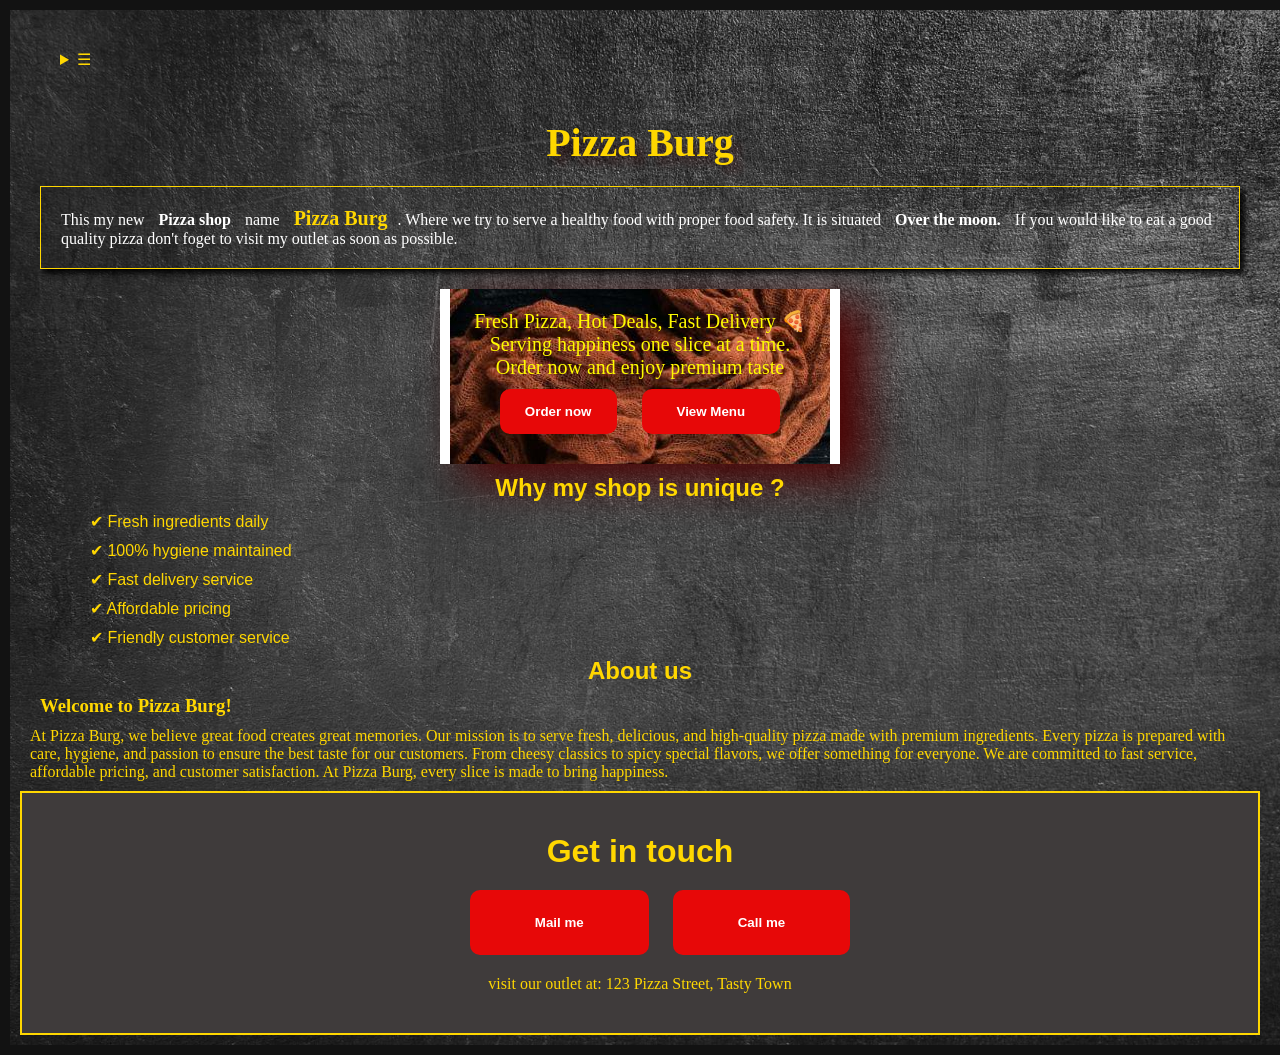
<file: index.html>
<!DOCTYPE html>
<html lang="en">

<head>
    <meta charset="UTF-8">
    <meta name="viewport" content="width=device-width, initial-scale=1.0">
    <title>Pizza Burg</title>
    <link rel="stylesheet" href="style.css">
</head>

<body>
    <nav>
        <details>
            <summary>&#9776;</summary>
            <ul>
                <li><a href="index.html">Home</a></li>
                <li><a href="menu.html">Menu</a></li>
                <li><a href="service.html">Services</a></li>
                <li><a href="feedback.html">Feedback</a></li>
                <li><a href="aboutus.html">About</a></li>
                <li><a href="login.html">Login</a></li>
            </ul>
        </details>
    </nav>
    <header class="index_heading">
        <h1>Pizza Burg</h1>
    </header>
    <div>
        <p class="main-text">This my new <strong>Pizza shop</strong> name <strong class="shop-name">Pizza Burg</strong>.
            Where we try to serve a healthy food with proper
            food safety. It is situated <strong>Over the moon.</strong> If you would like to eat a good quality pizza
            don't foget to visit my outlet as soon
            as possible.

        </p>
    </div>
    <main>
        <header>
            <div class="grab-atten">
                Fresh Pizza, Hot Deals, Fast Delivery 🍕 <br>
                Serving happiness one slice at a time.<br>
                Order now and enjoy premium taste <br>
                <button>Order now</button> <button><a class=" menu-btn" href="menu.html">View Menu</a></button>
            </div>
        </header>
        <section class="uniqueness">
            <h2 id="unique-deff">Why my shop is unique ?</h2>
            <p>
            <ul class="unique-list">
                <li>✔ Fresh ingredients daily</li>
                <li>✔ 100% hygiene maintained</li>
                <li>✔ Fast delivery service</li>
                <li>✔ Affordable pricing</li>
                <li>✔ Friendly customer service</li>
            </ul>
            </p>
        </section>
        <section>
            <h1 id="about-us">About us</h1>
            <p id="about-details">
            <h3>Welcome to Pizza Burg!</h3>
            At Pizza Burg, we believe great food creates great memories. Our mission is to serve fresh, delicious, and
            high-quality pizza made with premium ingredients.
            Every pizza is prepared with care, hygiene, and passion to ensure the best taste for our customers. From
            cheesy classics to spicy special flavors, we offer something for everyone.
            We are committed to fast service, affordable pricing, and customer satisfaction. At Pizza Burg, every slice
            is made to bring happiness.
            </p>
        </section>
    </main>
    <footer class="footer-section">
        <h1 id="contact">Get in touch</h1>
        <ul id="contact-list">
            <button>
                <li><a class="mail_and_tell" href="mailto:25afridfoisal00@gmail.com">Mail me </a></li>
            </button>
            <button>
                <li><a class="mail_and_tell" href="tel:+8801849667752">Call me</a></li>
            </button>
        </ul>
        <p>visit our outlet at: 123 Pizza Street, Tasty Town</p>
    </footer>
</body>

</html>
</file>
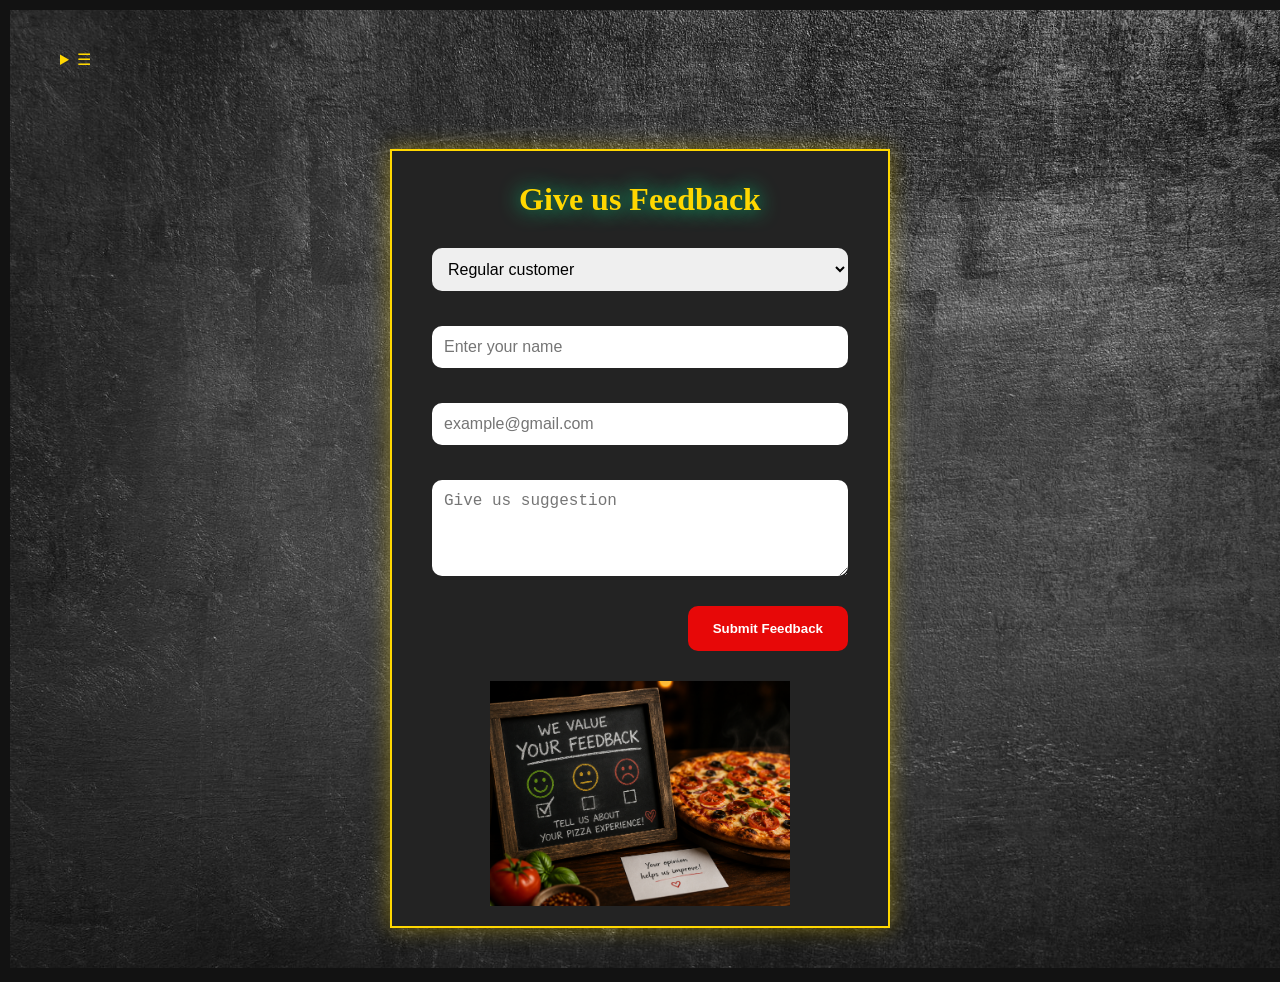
<file: feedback.html>
<!DOCTYPE html>
<html lang="en">

<head>
    <meta charset="UTF-8">
    <meta name="viewport" content="width=device-width, initial-scale=1.0">
    <title>Menu</title>
    <link rel="stylesheet" href="style.css">
</head>

<body>
    <nav>
        <details>
            <summary>&#9776;</summary>
            <ul>
                <li><a href="index.html">Home</a></li>
                <li><a href="menu.html">Menu</a></li>
                <li><a href="service.html">Services</a></li>
                <li><a href="feedback.html">Feedback</a></li>
                <li><a href="aboutus.html">About</a></li>
                <li><a href="login.html">Login</a></li>
            </ul>
        </details>
    </nav>
    <div class="feedback-form">
        <h1 class="feedback-head">Give us Feedback</h1>
        <form>
            <select name="" id="">
                <option value="">Regular customer</option>
                <option value="">Premium customer</option>
                <option value="">Elit customer</option>
                <option value="">chef</option>
            </select>
            <input type="text" placeholder="Enter your name">
            <input type="email" placeholder="example@gmail.com">
            <textarea name="" id="" rows="4" placeholder="Give us suggestion"></textarea>
        </form>
        <div class="btn-box">
            <button type="submit" id="form-btn">Submit Feedback</button>
        </div>
        <img src="./media/feedback.png" alt="" class="feed-image">
        
    </div>
</body>

</html>
</file>
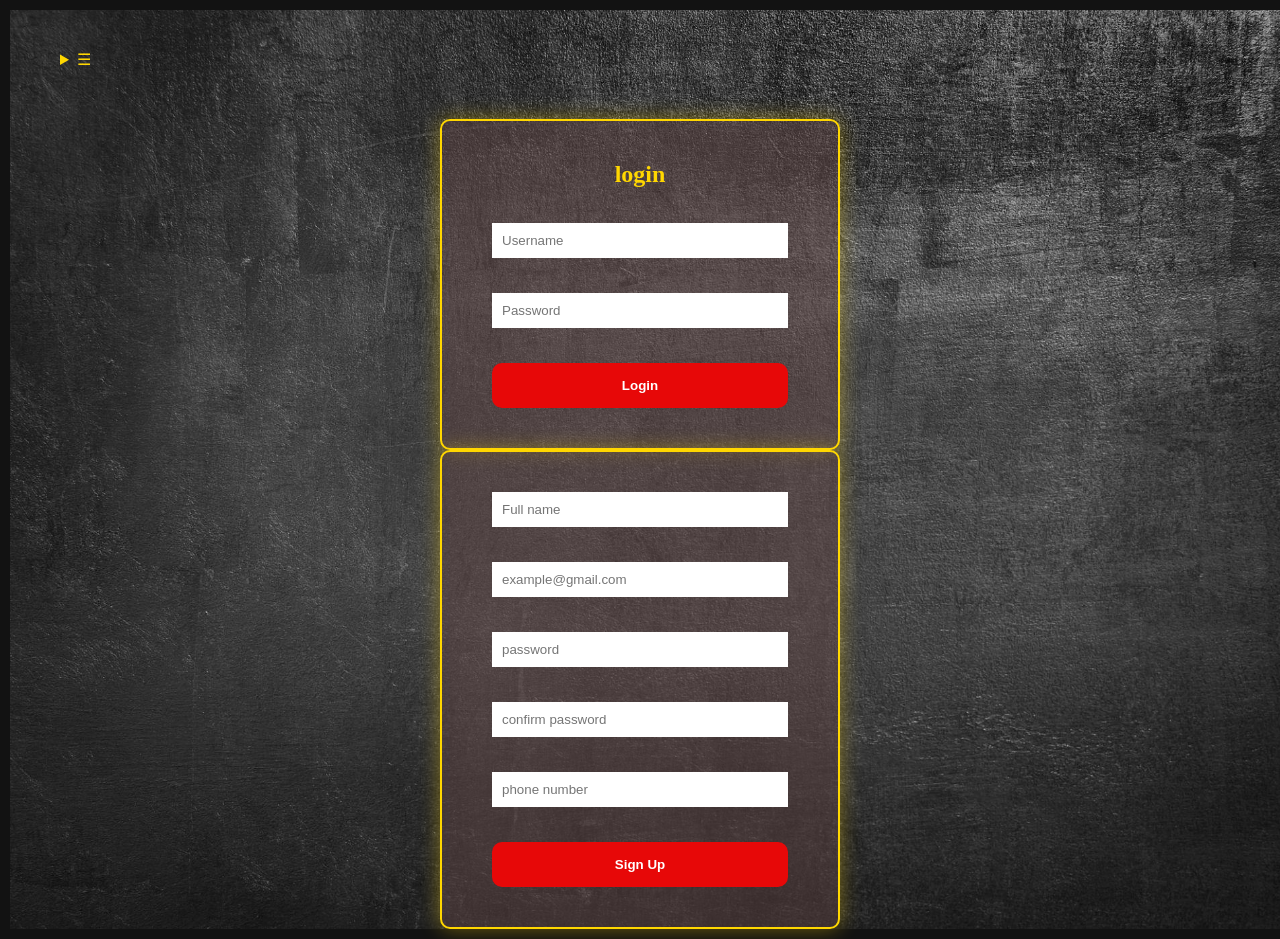
<file: login.html>
<!DOCTYPE html>
<html lang="en">

<head>
    <meta charset="UTF-8">
    <meta name="viewport" content="width=device-width, initial-scale=1.0">
    <title>Document</title>
    <link rel="stylesheet" href="style.css">
</head>

<body>
    <nav>
        <details>
            <summary>&#9776;</summary>
            <ul>
                <li><a href="index.html">Home</a></li>
                <li><a href="menu.html">Menu</a></li>
                <li><a href="service.html">Services</a></li>
                <li><a href="feedback.html">Feedback</a></li>
                <li><a href="aboutus.html">About</a></li>
                <li><a href="login.html">Login</a></li>
            </ul>
        </details>
    </nav>
    <div class="login">
        <section>
            <form>
                <h1 style="text-align: center; font-family: comic sans Ms">login</h1>
                <input type="text" placeholder="Username">
                <input type="password" placeholder="Password">
                <button type="submit">Login</button>
            </form>
        </section>
    </div>
    <div class="signup">
        <section>
            <form>
                <input type="text" placeholder="Full name">
                <input type="email" placeholder="example@gmail.com">
                <input type="password" placeholder="password">
                <input type="password" placeholder="confirm password">
                <input type="text" placeholder="phone number">
                <button type="submit">Sign Up</button>
            </form>
        </section>
    </div>
</body>

</html>
</file>
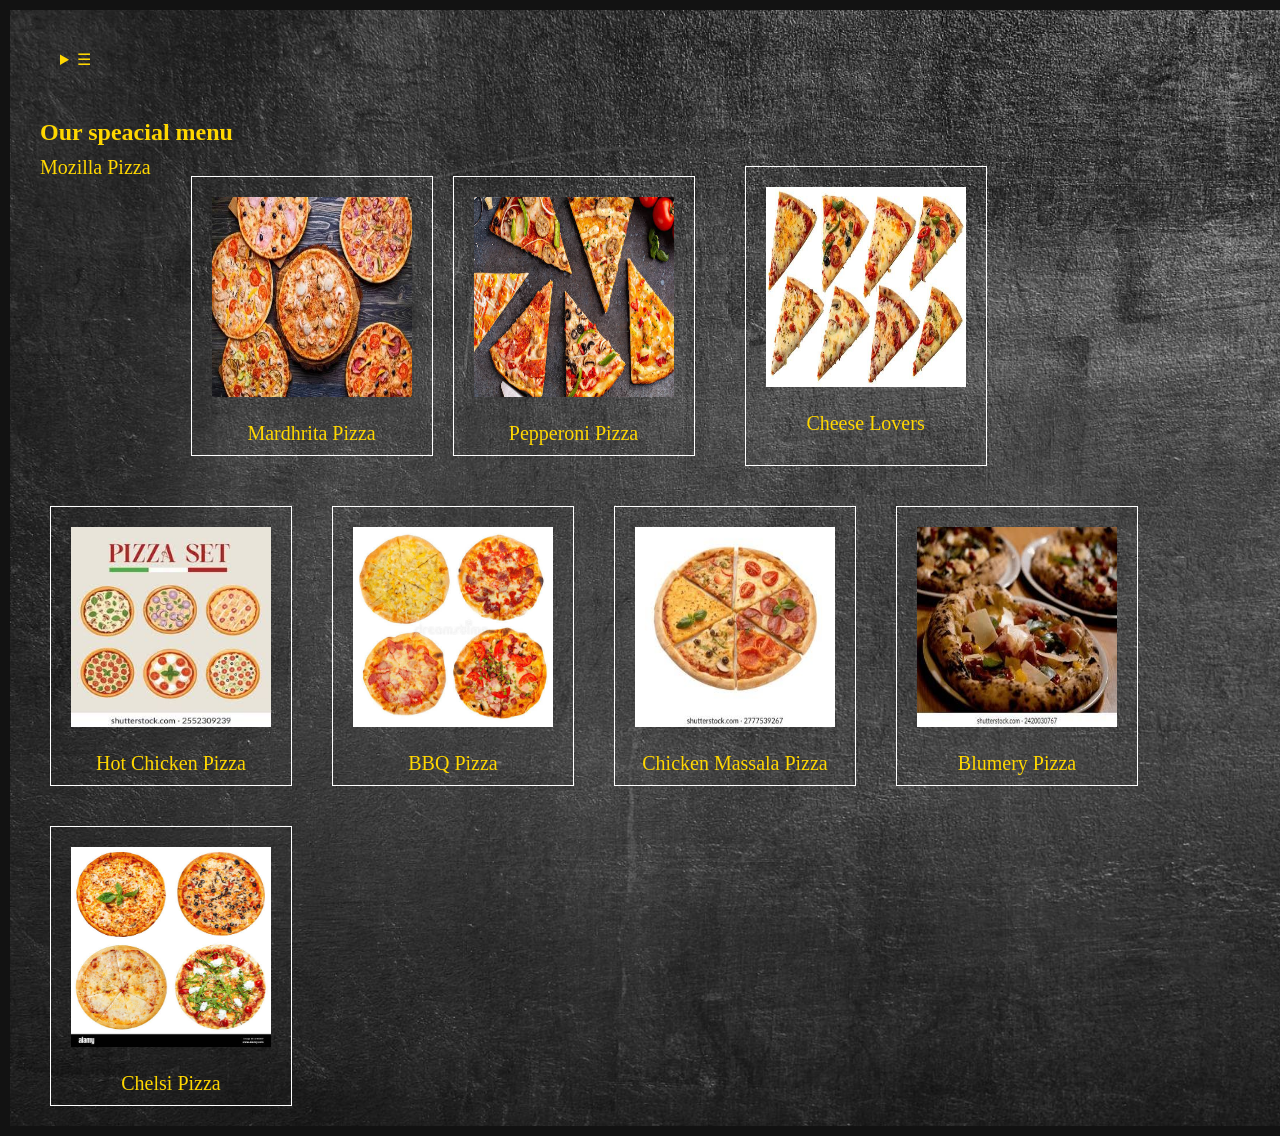
<file: menu.html>
<!DOCTYPE html>
<html lang="en">

<head>
    <meta charset="UTF-8">
    <meta name="viewport" content="width=device-width, initial-scale=1.0">
    <title>Our Pizza Menu</title>
    <link rel="stylesheet" href="style.css">
</head>

<body>
    <nav>
        <details>
            <summary>&#9776;</summary>
            <ul>
                <li><a href="index.html">Home</a></li>
                <li><a href="menu.html">Menu</a></li>
                <li><a href="service.html">Services</a></li>
                <li><a href="feedback.html">Feedback</a></li>
                <li><a href="aboutus.html">About</a></li>
                <li><a href="login.html">Login</a></li>
            </ul>
        </details>
    </nav>
    <main>
        <section>
            <h1>Our speacial menu</h1>
            <div class="card-container">
                <caption>
                    Mozilla Pizza
                </caption>
                <div class="mozila_pizza">

                    <div class="card-box">
                        <figure>
                            <img src="media/images (1).jpeg" width="100px" alt="Mardhrita Pizza">
                            <figcaption>Mardhrita Pizza</figcaption>
                        </figure>
                    </div>
                    <div class="card-box">
                        <figure>
                            <img src="media/images (2).jpeg" width="100px" alt="Pepperoni Pizza">
                            <figcaption>Pepperoni Pizza</figcaption>
                        </figure>
                    </div>
                </div>
                <div class="card-box">
                    <figure>
                        <img src="media/images (3).jpeg" width="200px" alt="Cheese Lovers">
                        <figcaption>Cheese Lovers</figcaption>
                    </figure>
                </div>
                <div class="card-box">
                    <figure>
                        <img src="media/images (4).jpeg" width="200px" alt="Hot Chicken Pizza">
                        <figcaption>Hot Chicken Pizza</figcaption>
                    </figure>
                </div>
                <div class="card-box">
                    <figure>
                        <img src="media/images (5).jpeg" width="200px" alt="BBQ Pizza">
                        <figcaption>BBQ Pizza</figcaption>
                    </figure>
                </div>
                <div class="card-box">
                    <figure>
                        <img src="media/images (6).jpeg" width="200px" alt="Chicken Massala Pizza">
                        <figcaption>Chicken Massala Pizza</figcaption>
                    </figure>
                </div>
                <div class="card-box">
                    <figure>
                        <img src="media/images (7).jpeg" width="200px" alt="blumery Pizza">
                        <figcaption>Blumery Pizza</figcaption>
                    </figure>
                </div>
                <div class="card-box">
                    <figure>
                        <img src="media/images.jpeg" width="200px" alt="Chelsi Pizza">
                        <figcaption>Chelsi Pizza</figcaption>
                    </figure>
                </div>
            </div>
        </section>
    </main>
</body>

</html>
</file>
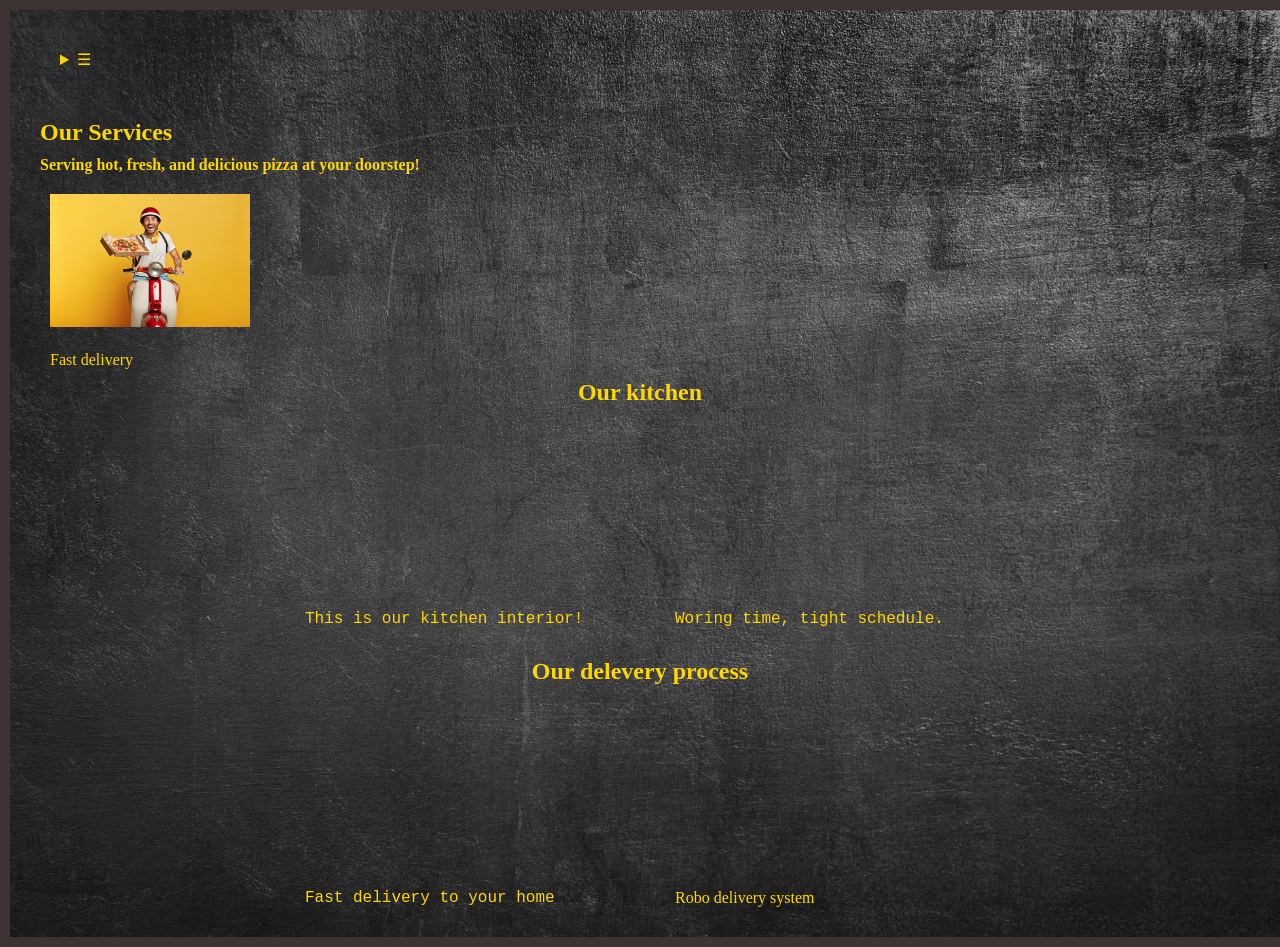
<file: service.html>
<!DOCTYPE html>
<html lang="en">

<head>
    <meta charset="UTF-8">
    <meta name="viewport" content="width=device-width, initial-scale=1.0">
    <title>Services</title>
    <link rel="stylesheet" href="style.css">
</head>

<body class="service-bg">
    <nav>
        <details>
            <summary>&#9776;</summary>
            <ul>
                <li><a href="index.html">Home</a></li>
                <li><a href="menu.html">Menu</a></li>
                <li><a href="service.html">Services</a></li>
                <li><a href="feedback.html">Feedback</a></li>
                <li><a href="aboutus.html">About</a></li>
                <li><a href="login.html">Login</a></li>
            </ul>
        </details>
    </nav>
    <main>
        <section>
            <h1 id="ser-hero">Our Services </h1>
            <strong>Serving hot, fresh, and delicious pizza at your doorstep!</strong>
            <figure>
                <img width="200"
                    src="media/happy-hard-working-handsome-male-driver-scooter-with-red-helmet-delivering-pizza_273609-31429.avif"
                    alt="delivery">
                <figcaption>Fast delivery</figcaption>
            </figure>

        </section>
        <section>
            <h2 class="video-heading">Our kitchen </h2>
            <div class="video-container">

                <figure class="all-video">
                    <iframe width="300" height="" src="https://www.youtube.com/embed/dyZn-vspZAo?si=YaN-0tfw3BDGxvL8"
                        title="YouTube video player" frameborder="0"
                        allow="accelerometer; autoplay; clipboard-write; encrypted-media; gyroscope; picture-in-picture; web-share"
                        referrerpolicy="strict-origin-when-cross-origin" allowfullscreen></iframe>
                    <figcaption class="vidoe-cap">This is our kitchen interior! </figcaption>
                </figure>
                <figure>
                    <iframe width="300" height="" src="https://www.youtube.com/embed/QeiXULJ9zK0?si=J06oHydC-mohar6k"
                        title="YouTube video player" frameborder="0"
                        allow="accelerometer; autoplay; clipboard-write; encrypted-media; gyroscope; picture-in-picture; web-share"
                        referrerpolicy="strict-origin-when-cross-origin" allowfullscreen></iframe>
                    <figcaption class="vidoe-cap">Woring time, tight schedule.</figcaption>
                </figure>
            </div>
        </section>
        <section>
            <h2 class="video-heading">Our delevery process</h2>
            <div class="video-container">
                <figure>
                    <iframe width="300" height="" src="https://www.youtube.com/embed/2c4Bl6KJ3nU?si=JAGcUBPrktVDdyA6"
                        title="YouTube video player" frameborder="0"
                        allow="accelerometer; autoplay; clipboard-write; encrypted-media; gyroscope; picture-in-picture; web-share"
                        referrerpolicy="strict-origin-when-cross-origin" allowfullscreen></iframe>
                    <figcaption class="vidoe-cap">Fast delivery to your home </figcaption>
                </figure>
                <figure>
                    <iframe width="300" height="" src="https://www.youtube.com/embed/pX4MJLoeXH8?si=cqXUo2jm-OlcBTaC"
                        title="YouTube video player" frameborder="0"
                        allow="accelerometer; autoplay; clipboard-write; encrypted-media; gyroscope; picture-in-picture; web-share"
                        referrerpolicy="strict-origin-when-cross-origin" allowfullscreen></iframe>
                    <figcaption>Robo delivery system </figcaption>
                </figure>
            </div>
        </section>
    </main>
</body>

</html>
</file>
<file: style.css>
body{
    background-color: #121212;
    color: gold;
    margin: 0;
    background-image: url(./media/index-bg-image.jpeg);
    background-repeat: no-repeat;
    background-size: cover;
    width: 100%;
    max-width: 1280px;
}

*{
    box-sizing: border-box;
    margin: 10px;
}
.index_heading{
    background-color: display;
    text-align:center;
    font-size: 20px;
    font-width: bolt;
    font-family: comic sans Ms;
    color: gold;
    text-shadow: 8px 8px 8px rgba(47, 5, 5, 0.5);
}

nav{
    /* background-color:rgb(30, 30, 29); */
    padding: 20px;
}

nav ul{
    list-style:none;
    display:flex;
    justify-content:center;
    flex-wrap: wrap;
    gap: 20px;
    margin:0;
    padding: 0;
}
nav ul li{
    
    border: 1px solid rgb(255, 255, 255);
    border-radius: 10px;
    background-color: red;
    transition: 0.3s;
    box-shadow: 0 4px 10px rgba(0,0,0,.4);
    cursor: pointer;
}
nav ul li:hover{
    background-color: rgb(252, 0, 0);
    border-radius: 15px;
    transform:translateY(-4px);
    box-shadow:0 10px 20px rgba(0,0,0,.4);
}
nav ul li a{
    display: block;
    justify-content: center;
    align-items: center;
    padding: 12px 24px;
    text-decoration: none;
    color: gold;
    font-size: 18px;
    font-weight: bold;
    letter-spacing: 1px;
    text-shadow: 4px 4px 8px black;
}

.shop-name{
    font-family: comic sans Ms;
    font-size: 20px;
    color: gold;
}

.main-text{
    color: rgb(255, 255, 255);
    margin: 20px;
    padding: 20px;
    border: 1px solid gold;
    box-shadow: 4px 4px 06px rgb(1, 0, 0);
    
}

#unique-deff{
    text-align: center;
    font-family:'Franklin Gothic Medium', 'Arial Narrow', Arial, sans-serif
}

.unique-list{
    list-style:none;
    font-family:'Franklin Gothic Medium', 'Arial Narrow', Arial, sans-serif;
}

.grab-atten{
    background-image: url('./media/hero_image.jpeg');
    background-color: rgb(61, 61, 63);
    text-align: center;
    color:rgb(255, 251, 0);
    margin:0 auto;
    padding: 20px;
    font-size: 20px;
    width: 400px;
    border-left: 10px solid white;
    border-right: 10px solid white;
    box-shadow: 25px 15px 40px rgb(76, 2, 2);
}
button{
    background-color:rgb(231, 8, 8);
    color: white;
    border: none;
    padding: 15px 25px;
    border-radius: 10px;
    font-weight: bold;
    cursor: pointer;
    
}
.menu-btn{
    color: white;
    text-decoration: none;
}

.menu-btn:hover{
    background-color: rgb(231, 8, 8);
    color:rgb(192, 193, 171)
}
button:hover{
    background-color: rgb(62, 51, 51);
    color:rgb(192, 193, 171);
    /* transform: scale(1.03); */

}

#about-us{
    text-align:center;
    font-family:'Segoe UI', Tahoma, Geneva, Verdana, sans-serif
}
#about-details{
    font-family:Verdana, Geneva, Tahoma, sans-serif;
}

footer{
    background-color:rgb(63, 59, 59);
    margin: 10px;
    padding: 30px 25px;
    border: 2px solid ;
    text-align: center;
    
}
#contact{
    text-align:center;
    font-family:Verdana, Geneva, Tahoma, sans-serif;
}

#contact-list{
    list-style:none;
    
}

.mail_and_tell{
    color: white;
    text-decoration:none;
    padding: 20px;
}

.card-container{
    display:flex;
    gap: 20px;
    font-size: 20px;
    flex-wrap: wrap;
}
.card-box{
    text-align: center;
    border: 1px solid white;
}

.card-box img{
    width: 200px;
    height: 200px;
}

.service-bg{
    background-color:rgb(62, 51, 51);
}

.vidoe-cap{
    text-align: left;
    font-family:'Courier New', Courier, monospace;

}

.video-container{
    display: flex;
    flex-wrap: wrap;
    gap: 30px;
    justify-content: center;
}

.video-heading{
    text-align: center;
}

.mozila_pizza{
    display:flex;
    grid-template-columns: 1fr 1fr;

}

.feedback-form{
    max-width:500px;
    margin: 40px auto;
    padding: 20px;
    background-color: rgb(35,35,35);
    border: 2px solid gold;
    box-shadow: 0px 0px 20px rgba(255,215,0,0.4);
}
.feedback-head{
    text-align: center;
    font-family: comic sans Ms;
    color: gold;
    text-shadow: 0px 0px 20px rgb(2, 214, 129);
    margin-bottom: 20px;
}
form{
    display: flex;
    flex-direction: column;
    gap: 15px;
}
.feedback-form input{
    padding: 10px;
    
}

.feed-image{
    width: 300px;
    display: block;
    margin: 20px auto 0;
    
}

.feedback-form input, textarea, select{
    padding: 12px;
    border-radius: 10px;
    border: none; 
    outline: none;
    font-size: 16px;
}


.feedback-form input:focus,
.feedback-form textarea:focus,
.feedback-form select:focus{
    box-shadow: 0 0 10px gold;
}


.btn-box{
    display: flex;
    justify-content: flex-end;
}

.login{
    border: 2px solid gold;
    max-width: 400px;
    margin: 0px auto;
    padding: 20px;
    box-shadow: 0px 0px 20px rgba(255,215,0,0.4);
    background-color:rgba(94, 69, 69, 0.502);
    border-radius: 10px;
}

.login form{
    display: flex;
    flex-direction: column;
    gap: 15px;
}

.login form input{
    padding: 10px;
    border: none ;
    outline: none;

}

.signup{
    border: 2px solid gold;
    max-width: 400px;
    margin: 0px auto;
    padding: 20px;
    box-shadow: 0px 0px 20px rgba(255,215,0,0.4);
    background-color:rgba(94, 69, 69, 0.502);
    border-radius: 10px;
}

.signup form{
    display: flex;
    flex-direction: column;
    gap: 15px;
}

.signup form input{
    padding: 10px;
    border: none ;
    outline: none;
}
</file>
